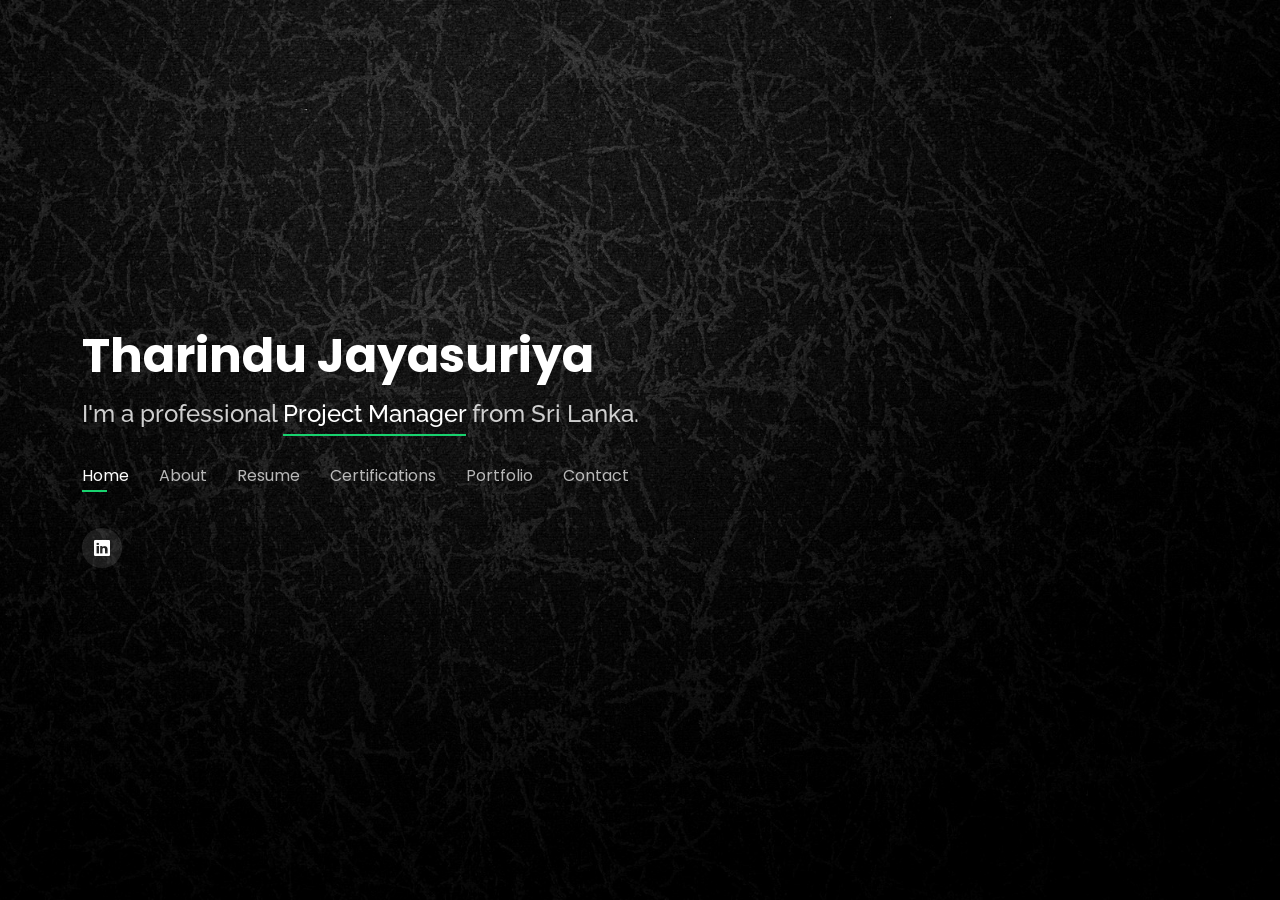
<file: index.html>
<!DOCTYPE html>
<html lang="en">

<head>
  <meta charset="utf-8">
  <meta content="width=device-width, initial-scale=1.0" name="viewport">

  <title>Tharindu Jayasuriya</title>
  <meta content="" name="description">
  <meta content="" name="keywords">

  <!-- Favicons -->
  <link href="assets/img/favicon.png" rel="icon">
  <link href="assets/img/apple-touch-icon.png" rel="apple-touch-icon">

  <!-- Google Fonts -->
  <link href="https://fonts.googleapis.com/css?family=Open+Sans:300,300i,400,400i,600,600i,700,700i|Raleway:300,300i,400,400i,500,500i,600,600i,700,700i|Poppins:300,300i,400,400i,500,500i,600,600i,700,700i" rel="stylesheet">

  <!-- Vendor CSS Files -->
  <link href="assets/vendor/bootstrap/css/bootstrap.min.css" rel="stylesheet">
  <link href="assets/vendor/bootstrap-icons/bootstrap-icons.css" rel="stylesheet">
  <link href="assets/vendor/boxicons/css/boxicons.min.css" rel="stylesheet">
  <link href="assets/vendor/glightbox/css/glightbox.min.css" rel="stylesheet">
  <link href="assets/vendor/remixicon/remixicon.css" rel="stylesheet">
  <link href="assets/vendor/swiper/swiper-bundle.min.css" rel="stylesheet">

  <!-- Template Main CSS File -->
  <link href="assets/css/style.css" rel="stylesheet">
</head>

<body>

  <!-- ======= Header ======= -->
  <header id="header">
    <div class="container">

      <h1><a href="index.html">Tharindu Jayasuriya</a></h1>
      <!-- Uncomment below if you prefer to use an image logo -->
      <!-- <a href="index.html" class="mr-auto"><img src="assets/img/logo.png" alt="" class="img-fluid"></a> -->
      <h2>I'm a professional <span>Project Manager</span> from Sri Lanka.</h2>

      <nav id="navbar" class="navbar">
        <ul>
          <li><a class="nav-link active" href="#header">Home</a></li>
          <li><a class="nav-link" href="#about">About</a></li>
          <li><a class="nav-link" href="#resume">Resume</a></li>
          <li><a class="nav-link" href="#services">Certifications</a></li>
          <li><a class="nav-link" href="" onclick="return false;">Portfolio</a></li>
          <li><a class="nav-link" href="#contact">Contact</a></li>
        </ul>
        <i class="bi bi-list mobile-nav-toggle"></i>
      </nav><!-- .navbar -->

      <div class="social-links">
		    <a href="https://www.linkedin.com/in/tharindu-online/" target="_blank" class="linkedin"><i class="bi bi-linkedin"></i></a>
      </div>

    </div>
  </header><!-- End Header -->

  <!-- ======= About Section ======= -->
  <section id="about" class="about">

    <!-- ======= About Me ======= -->
    <div class="about-me container">

      <div class="section-title">
        <h2>About</h2>
        <p>Learn more about me</p>
      </div>

      <div class="row">
        <div class="col-lg-4" data-aos="fade-right">
          <img src="assets/img/Me.png" class="img-fluid" alt="">
        </div>
        <div class="col-lg-8 pt-4 pt-lg-0 content" data-aos="fade-left">
          <p class="fst-italic">
            I am an IT Project Manager with over 4+ years of industry experience in managing medium to large-scale technology projects across 
            cross-functional teams. Throughout my career, I have successfully led projects from initiation to delivery, working closely with 
            business stakeholders, technical teams, and external vendors to ensure successful outcomes.
            <br>
            As a proactive, reliable, and adaptable professional, I am committed to delivering value, driving continuous improvement, and contributing 
            to thes success of the organizations I work with while continuing to grow in my career.
          </p>
          <div class="row">
            <div class="col-lg-6">
              <ul>
                <li><i class="bi bi-chevron-right"></i> <strong>Email :</strong> <span>jaytharindu@gmail.com</span></li>
                <li><i class="bi bi-chevron-right"></i> <strong>City :</strong> <span>Ratmalana, Sri Lanka</span></li>
                <li><i class="bi bi-chevron-right"></i> <strong>LinkedIn :</strong> <span><a href="https://www.linkedin.com/in/tharindu-online" target="_blank">Tharindu Jayasuriya</a></span></li>
                <li><i class="bi bi-chevron-right"></i> <strong>Education Level :</strong> <span>Bachelor's Degree</span></li>
                <li><i class="bi bi-chevron-right"></i> <strong>Certifications :</strong> <span>Certified Scrum Master (CSM®)</span></li>
              </ul>
            </div>
            <div class="col-lg-6">
              <ul>
                <li><i class="bi bi-chevron-right"></i> <strong>Phone :</strong> <span>+94 71 135 6850</span></li>
                <li><i class="bi bi-chevron-right"></i> <strong>Birthday :</strong> <span>26th September 1997</span></li>
                <li><i class="bi bi-chevron-right"></i> <strong>Website :</strong> <span><a href="https://jaytharindu.github.io/" target="_blank">Tharindu Jayasuriya</a></span></li>
                <li><i class="bi bi-chevron-right"></i> <strong>Languages :</strong> <span>English & Sinhala</span></li>
              </ul>
            </div>
          </div>
        </div>
      </div>

    </div><!-- End About Me -->

    <!-- ======= Technical Skills  ======= -->
    <div class="skills container">

      <div class="section-title">
        <h2>Technical Skills</h2>
      </div>

      <div class="row skills-content">

        <div class="col-lg-6">

          <div class="progress">
            <span class="skill">Agile Methodologies <i class="val">100%</i></span>
            <div class="progress-bar-wrap">
              <div class="progress-bar" role="progressbar" aria-valuenow="100" aria-valuemin="0" aria-valuemax="100"></div>
            </div>
          </div>

          <div class="progress">
            <span class="skill">Kanban <i class="val">80%</i></span>
            <div class="progress-bar-wrap">
              <div class="progress-bar" role="progressbar" aria-valuenow="80" aria-valuemin="0" aria-valuemax="100"></div>
            </div>
          </div>

          <div class="progress">
            <span class="skill">UML <i class="val">70%</i></span>
            <div class="progress-bar-wrap">
              <div class="progress-bar" role="progressbar" aria-valuenow="70" aria-valuemin="0" aria-valuemax="100"></div>
            </div>
          </div>

          <div class="progress">
            <span class="skill">HTML & CSS <i class="val">85%</i></span>
            <div class="progress-bar-wrap">
              <div class="progress-bar" role="progressbar" aria-valuenow="85" aria-valuemin="0" aria-valuemax="100"></div>
            </div>
          </div>

        </div>

        <div class="col-lg-6">

          <div class="progress">
            <span class="skill">JIRA/ClickUp/Asana <i class="val">100%</i></span>
            <div class="progress-bar-wrap">
              <div class="progress-bar" role="progressbar" aria-valuenow="100" aria-valuemin="0" aria-valuemax="100"></div>
            </div>
          </div>

          <div class="progress">
            <span class="skill">Technical Writing <i class="val">90%</i></span>
            <div class="progress-bar-wrap">
              <div class="progress-bar" role="progressbar" aria-valuenow="90" aria-valuemin="0" aria-valuemax="100"></div>
            </div>
          </div>

          <div class="progress">
            <span class="skill">Power BI <i class="val">60%</i></span>
            <div class="progress-bar-wrap">
              <div class="progress-bar" role="progressbar" aria-valuenow="60" aria-valuemin="0" aria-valuemax="100"></div>
            </div>
          </div>

          <div class="progress">
            <span class="skill">Photoshop <i class="val">80%</i></span>
            <div class="progress-bar-wrap">
              <div class="progress-bar" role="progressbar" aria-valuenow="80" aria-valuemin="0" aria-valuemax="100"></div>
            </div>
          </div>

        </div>

      </div>

    </div><!-- End Technical Skills -->

    <!-- ======= Soft Skills ======= -->
    <div class="interests container">

      <div class="section-title">
        <h2>Soft Skills</h2>
      </div>

      <div class="row">
        <div class="col-lg-3 col-md-4">
          <div class="icon-box">
            <i class="bx bx-phone" style="color: #ffbb2c;"></i>
            <h3>Communication</h3>
          </div>
        </div>
        <div class="col-lg-3 col-md-4 mt-4 mt-md-0">
          <div class="icon-box">
            <i class="bx bx-group" style="color: #5578ff;"></i>
            <h3>Team Work</h3>
          </div>
        </div>
        <div class="col-lg-3 col-md-4 mt-4 mt-md-0">
          <div class="icon-box">
            <i class="bx bx-hard-hat" style="color: #e80368;"></i>
            <h3>Leadership</h3>
          </div>
        </div>
        <div class="col-lg-3 col-md-4 mt-4 mt-lg-0">
          <div class="icon-box">
            <i class="bx bx-time" style="color: #e361ff;"></i>
            <h3>Time Management</h3>
          </div>
        </div>
        <div class="col-lg-3 col-md-4 mt-4">
          <div class="icon-box">
            <i class="bx bx-objects-horizontal-left" style="color: #47aeff;"></i>
            <h3>Organization</h3>
          </div>
        </div>
        <div class="col-lg-3 col-md-4 mt-4">
          <div class="icon-box">
            <i class="bx bx-analyse" style="color: #ffa76e;"></i>
            <h3>Adaptability</h3>
          </div>
        </div>
        <div class="col-lg-3 col-md-4 mt-4">
          <div class="icon-box">
            <i class="bx bx-calendar-check" style="color: #11dbcf;"></i>
            <h3>Problem Solving</h3>
          </div>
        </div>
        <div class="col-lg-3 col-md-4 mt-4">
          <div class="icon-box">
            <i class="bx bx-brain" style="color: #ff5828;"></i>
            <h3>Critical Thinking</h3>
          </div>
        </div>
      </div>

    </div><!-- End Soft Skills -->

    <!-- ======= Page-end ======= -->
    <div class="testimonials container">

      <div class="section-title" align="center"></div>

    </div><!-- End Page-end  -->

  </section><!-- End About Section -->

  <!-- ======= Resume Section ======= -->
  <section id="resume" class="resume">
    <div class="container">

      <div class="section-title">
        <h2>Resume</h2>
        <p>Check My Resume</p>
      </div>

      <div class="row">
        <div class="col-lg-6">
          <h3 class="resume-title">Summary</h3>
          <div class="resume-item pb-0">
            <h4>Tharindu Jayasuriya</h4>
            <p><em>I am an IT Project Manager with over 4+ years of industry experience in managing medium to large-scale technology projects across 
            cross-functional teams. Throughout my career, I have successfully led projects from initiation to delivery, working closely with 
            business stakeholders, technical teams, and external vendors to ensure successful outcomes.
            <br><br>
            As a proactive, reliable, and adaptable professional, I am committed to delivering value, driving continuous improvement, and contributing 
            to thes success of the organizations I work with while continuing to grow in my career.</em></p>
            <p>
            <ul>
              <li>+94 71 135 6850</li>
              <li>jaytharindu@gmail.com</li>
            </ul>
            </p>
          </div>

          <h3 class="resume-title">Education</h3>
          <div class="resume-item">
            <h4>Sri Lanka Institute of Information Technology (SLIIT)</h4>
            <h5>2017 - 2021</h5>
            <p>BSc Special (Hons) in Information Technology (Specialized in Information Technology), Second Class.</p>
          </div>
          <div class="resume-item">
            <h4>Prince of Wales' College, Moratuwa</h4>
            <h5>2003 - 2016</h5>
            <p>G.C.E. Advanced Level (2016) - Physical Science Stream - Pass.</p>
          </div>
        </div>
        <div class="col-lg-6">
          <h3 class="resume-title">Professional Experience</h3>
          <div class="resume-item">
            <h4>Project Coordinator - EFL Global HQ (Pvt) Ltd</h4>
            <h5>2022 - Present</h5>
            <!-- <p><em>EFL Global HQ (Pvt) Ltd </em></p> -->
            <p>
            <ul>
              <li>Defining project scopes, objectives and developing project plans.</li>
              <li>Engaging in external stakeholder and vendor communications.</li>
              <li>Ensuring smooth communication between cross-functional teams.</li>
              <li>Progress tracking and reporting to senior management.</li>
              <li>Finalizing monthly resource allocations/costs and forecasting.</li>
              <li>Updating project status in project management tools.</li>
              <li>Maintaining comprehensive project documentation and version control.</li>
              <li>Developing and maintaining Power BI reports required by the senior management team.</li>
            </ul>
            </p>
          </div>
          <div class="resume-item">
            <h4>Trainee Project Manager - Zincat Technology (Pvt) Ltd</h4>
            <h5>2021 - 2022</h5>
            <p>
            <ul>
              <li>Conducted feasibility studies for projects.</li>
              <li>Participated in requirement gathering meetings with clients.</li>
              <li>Created project proposals, charters & other relevant documents.</li>
              <li>Developed project plans using MS Project.</li>
              <li>Participated in sprint planning & backlog creation.</li>
              <li>Assigned tasks to team members & monitored progress.</li>
              <li>Conducted daily scrum & retrospective meetings.</li>
              <li>Maintained risks and issues log and planned solutions.</li>
              <li>Updated project plans & tasks according to CRs from clients.</li>
              <li>Conducted product demonstrations to clients.</li>
            </ul>
            </p>
          </div>
          <div class="resume-item">
            <h4>IT Trainee - Sri Lanka Telecom (PLC)</h4>
            <h5>2019 - 2020</h5>
            <!-- <p><em>EFL Global HQ (Pvt) Ltd </em></p> -->
            <p>
            <ul>
              <li>Contributed to the developing & QA process of the web application "SLT Trainee Management System" and "MySLT" mobile app.</li>
              <li>Used wireframes, user stories and flow diagrams to design and develop according to the requirements.</li>
            </ul>
            </p>
          </div>
        </div>
      </div>

    </div>
  </section><!-- End Resume Section -->

  <!-- ======= Services Section ======= -->
  <section id="services" class="services">
    <div class="container">

      <div class="section-title">
        <h2>Licenses & Certifications</h2>
        <p>My Certifications</p>
      </div>

      <div class="row">
        <div class="col-lg-4 col-md-6 d-flex align-items-stretch">
          <div class="icon-box">
            <img src="assets/img/badges/seal-csm.png" style="width: 30%; height: auto" alt=""><br><br>
            <h4><a href="https://bcert.me/swcaodovv" target="_blank">Certified Scrum Master <br>(CSM)<sup>®</a></h4>
            <p>Issued by Scrum Alliance</p>
          </div>
        </div>

        <div class="col-lg-4 col-md-6 d-flex align-items-stretch">
          <div class="icon-box">
            <img src="assets/img/badges/google-project-management-certificate.png" style="width: 30%; height: auto" alt=""><br><br>
            <h4><a href="https://www.credly.com/badges/f6aac106-daac-485d-94eb-198981a52c48/public_url" target="_blank">Google Project Management Certificate</a></h4>
            <p>Issued by Coursera</p>
          </div>
        </div>

        <div class="col-lg-4 col-md-6 d-flex align-items-stretch mt-4 mt-md-0">
          <div class="icon-box">
            <img src="assets/img/badges/itil-foundation.png" style="width: 30%; height: auto" alt=""><br><br>
            <h4><a href="" onclick="return false;">Ultimate ITIL 4 Foundations Certification Course</a></h4>
            <p>Issued by Udemy</p>
          </div>
        </div>

        <div class="col-lg-4 col-md-6 d-flex align-items-stretch mt-4">
          <div class="icon-box">
            <img src="assets/img/badges/badge-ccp.png" style="width: 30%; height: auto" alt=""><br><br>
            <h4><a href="" onclick="return false;">CargoWise Certified Professional (CCP)</a></h4>
            <p>Issued by WiseTech Global</p>
          </div>
        </div>

        <div class="col-lg-4 col-md-6 d-flex align-items-stretch mt-4">
          <div class="icon-box">
            <img src="assets/img/badges/LinkedIn_logo_initials.png" style="width: 30%; height: auto" alt=""><br><br>
            <h4><a href="" onclick="return false;">Project Management Foundations</a></h4>
            <p>Issued by LinkedIn Learning</p>
          </div>
        </div>

        <div class="col-lg-4 col-md-6 d-flex align-items-stretch mt-4">
          <div class="icon-box">
            <img src="assets/img/badges/pmp-badge.png" style="width: 30%; height: auto" alt=""><br><br>
            <h4><a href="" onclick="return false;" target="_blank">Project Management Professional (PMP)<sup>®</a></h4>
            <p>-- READING --</p>
          </div>
        </div>

      </div>

    </div>
  </section><!-- End Services Section -->

  <!-- ======= Portfolio Section ======= 
  <section id="portfolio" class="portfolio">
    <div class="container">

      <div class="section-title">
        <h2>Portfolio</h2>
        <p>My Works</p>
      </div>

      <div class="row">
        <div class="col-lg-12 d-flex justify-content-center">
          <ul id="portfolio-flters">
            <li data-filter="*" class="filter-active">All</li>
            <li data-filter=".filter-app">App</li>
            <li data-filter=".filter-card">Card</li>
            <li data-filter=".filter-web">Web</li>
          </ul>
        </div>
      </div>

      <div class="row portfolio-container">

        <div class="col-lg-4 col-md-6 portfolio-item filter-app">
          <div class="portfolio-wrap">
            <img src="assets/img/portfolio/portfolio-1.jpg" class="img-fluid" alt="">
            <div class="portfolio-info">
              <h4>App 1</h4>
              <p>App</p>
              <div class="portfolio-links">
                <a href="assets/img/portfolio/portfolio-1.jpg" data-gallery="portfolioGallery" class="portfolio-lightbox" title="App 1"><i class="bx bx-plus"></i></a>
                <a href="portfolio-details.html" data-gallery="portfolioDetailsGallery" data-glightbox="type: external" class="portfolio-details-lightbox" title="Portfolio Details"><i class="bx bx-link"></i></a>
              </div>
            </div>
          </div>
        </div>

        <div class="col-lg-4 col-md-6 portfolio-item filter-web">
          <div class="portfolio-wrap">
            <img src="assets/img/portfolio/portfolio-2.jpg" class="img-fluid" alt="">
            <div class="portfolio-info">
              <h4>Web 3</h4>
              <p>Web</p>
              <div class="portfolio-links">
                <a href="assets/img/portfolio/portfolio-2.jpg" data-gallery="portfolioGallery" class="portfolio-lightbox" title="Web 3"><i class="bx bx-plus"></i></a>
                <a href="portfolio-details.html" data-gallery="portfolioDetailsGallery" data-glightbox="type: external" class="portfolio-details-lightbox" title="Portfolio Details"><i class="bx bx-link"></i></a>
              </div>
            </div>
          </div>
        </div>

        <div class="col-lg-4 col-md-6 portfolio-item filter-app">
          <div class="portfolio-wrap">
            <img src="assets/img/portfolio/portfolio-3.jpg" class="img-fluid" alt="">
            <div class="portfolio-info">
              <h4>App 2</h4>
              <p>App</p>
              <div class="portfolio-links">
                <a href="assets/img/portfolio/portfolio-3.jpg" data-gallery="portfolioGallery" class="portfolio-lightbox" title="App 2"><i class="bx bx-plus"></i></a>
                <a href="portfolio-details.html" data-gallery="portfolioDetailsGallery" data-glightbox="type: external" class="portfolio-details-lightbox" title="Portfolio Details"><i class="bx bx-link"></i></a>
              </div>
            </div>
          </div>
        </div>

        <div class="col-lg-4 col-md-6 portfolio-item filter-card">
          <div class="portfolio-wrap">
            <img src="assets/img/portfolio/portfolio-4.jpg" class="img-fluid" alt="">
            <div class="portfolio-info">
              <h4>Card 2</h4>
              <p>Card</p>
              <div class="portfolio-links">
                <a href="assets/img/portfolio/portfolio-4.jpg" data-gallery="portfolioGallery" class="portfolio-lightbox" title="Card 2"><i class="bx bx-plus"></i></a>
                <a href="portfolio-details.html" data-gallery="portfolioDetailsGallery" data-glightbox="type: external" class="portfolio-details-lightbox" title="Portfolio Details"><i class="bx bx-link"></i></a>
              </div>
            </div>
          </div>
        </div>

        <div class="col-lg-4 col-md-6 portfolio-item filter-web">
          <div class="portfolio-wrap">
            <img src="assets/img/portfolio/portfolio-5.jpg" class="img-fluid" alt="">
            <div class="portfolio-info">
              <h4>Web 2</h4>
              <p>Web</p>
              <div class="portfolio-links">
                <a href="assets/img/portfolio/portfolio-5.jpg" data-gallery="portfolioGallery" class="portfolio-lightbox" title="Web 2"><i class="bx bx-plus"></i></a>
                <a href="portfolio-details.html" data-gallery="portfolioDetailsGallery" data-glightbox="type: external" class="portfolio-details-lightbox" title="Portfolio Details"><i class="bx bx-link"></i></a>
              </div>
            </div>
          </div>
        </div>

        <div class="col-lg-4 col-md-6 portfolio-item filter-app">
          <div class="portfolio-wrap">
            <img src="assets/img/portfolio/portfolio-6.jpg" class="img-fluid" alt="">
            <div class="portfolio-info">
              <h4>App 3</h4>
              <p>App</p>
              <div class="portfolio-links">
                <a href="assets/img/portfolio/portfolio-6.jpg" data-gallery="portfolioGallery" class="portfolio-lightbox" title="App 3"><i class="bx bx-plus"></i></a>
                <a href="portfolio-details.html" data-gallery="portfolioDetailsGallery" data-glightbox="type: external" class="portfolio-details-lightbox" title="Portfolio Details"><i class="bx bx-link"></i></a>
              </div>
            </div>
          </div>
        </div>

        <div class="col-lg-4 col-md-6 portfolio-item filter-card">
          <div class="portfolio-wrap">
            <img src="assets/img/portfolio/portfolio-7.jpg" class="img-fluid" alt="">
            <div class="portfolio-info">
              <h4>Card 1</h4>
              <p>Card</p>
              <div class="portfolio-links">
                <a href="assets/img/portfolio/portfolio-7.jpg" data-gallery="portfolioGallery" class="portfolio-lightbox" title="Card 1"><i class="bx bx-plus"></i></a>
                <a href="portfolio-details.html" data-gallery="portfolioDetailsGallery" data-glightbox="type: external" class="portfolio-details-lightbox" title="Portfolio Details"><i class="bx bx-link"></i></a>
              </div>
            </div>
          </div>
        </div>

        <div class="col-lg-4 col-md-6 portfolio-item filter-card">
          <div class="portfolio-wrap">
            <img src="assets/img/portfolio/portfolio-8.jpg" class="img-fluid" alt="">
            <div class="portfolio-info">
              <h4>Card 3</h4>
              <p>Card</p>
              <div class="portfolio-links">
                <a href="assets/img/portfolio/portfolio-8.jpg" data-gallery="portfolioGallery" class="portfolio-lightbox" title="Card 3"><i class="bx bx-plus"></i></a>
                <a href="portfolio-details.html" data-gallery="portfolioDetailsGallery" data-glightbox="type: external" class="portfolio-details-lightbox" title="Portfolio Details"><i class="bx bx-link"></i></a>
              </div>
            </div>
          </div>
        </div>

        <div class="col-lg-4 col-md-6 portfolio-item filter-web">
          <div class="portfolio-wrap">
            <img src="assets/img/portfolio/portfolio-9.jpg" class="img-fluid" alt="">
            <div class="portfolio-info">
              <h4>Web 3</h4>
              <p>Web</p>
              <div class="portfolio-links">
                <a href="assets/img/portfolio/portfolio-9.jpg" data-gallery="portfolioGallery" class="portfolio-lightbox" title="Web 3"><i class="bx bx-plus"></i></a>
                <a href="portfolio-details.html" data-gallery="portfolioDetailsGallery" data-glightbox="type: external" class="portfolio-details-lightbox" title="Portfolio Details"><i class="bx bx-link"></i></a>
              </div>
            </div>
          </div>
        </div>

      </div>

    </div>
  </section><!-- End Portfolio Section -->

  <!-- ======= NEW Portfolio Section ======= -->


  <!-- ======= End NEW Portfolio Section ======= -->

  <!-- ======= Contact Section ======= -->
  <section id="contact" class="contact">
    <div class="container">

      <div class="section-title">
        <h2>Contact</h2>
        <p>Contact Me</p>
      </div>

      <div class="row mt-2">

        <div class="col-md-6 d-flex align-items-stretch">
          <div class="info-box">
            <i class="bx bx-envelope"></i>
            <h3>Email Me</h3>
            <p>jaytharindu@gmail.com</p>
          </div>
        </div>
        

        <div class="col-md-6 mt-4 mt-md-0 d-flex align-items-stretch">
          <div class="info-box">
            <i class="bx bx-phone-call"></i>
            <h3>Call Me</h3>
            <p>+94 71 135 6850</p>
          </div>
        </div>

        <div class="col-md-6 mt-4 d-flex align-items-stretch">
          <div class="info-box">
            <i class="bx bx-share-alt"></i>
            <h3>Social Profiles</h3>
            <div class="social-links">
              <a href="https://www.linkedin.com/in/tharindu-online/" target="_blank" class="linkedin"><i class="bi bi-linkedin"></i></a>
            </div>
          </div>
        </div>

      <!-- <form action="forms/contact.php" method="post" role="form" class="php-email-form mt-4"> -->
        <!-- <div class="row"> -->
          <!-- <div class="col-md-6 form-group"> -->
            <!-- <input type="text" name="name" class="form-control" id="name" placeholder="Your Name" required> -->
          <!-- </div> -->
          <!-- <div class="col-md-6 form-group mt-3 mt-md-0"> -->
            <!-- <input type="email" class="form-control" name="email" id="email" placeholder="Your Email" required> -->
          <!-- </div> -->
        <!-- </div> -->
        <!-- <div class="form-group mt-3"> -->
          <!-- <input type="text" class="form-control" name="subject" id="subject" placeholder="Subject" required> -->
        <!-- </div> -->
        <!-- <div class="form-group mt-3"> -->
          <!-- <textarea class="form-control" name="message" rows="5" placeholder="Message" required></textarea> -->
        <!-- </div> -->
        <!-- <div class="my-3"> -->
          <!-- <div class="loading">Loading</div> -->
          <!-- <div class="error-message"></div> -->
          <!-- <div class="sent-message">Your message has been sent. Thank you!</div> -->
        <!-- </div> -->
        <!-- <div class="text-center"><button type="submit">Send Message</button></div> -->
      <!-- </form> -->

    </div>
  </section><!-- End Contact Section -->

  <div class="credits">
    <!-- All the links in the footer should remain intact. -->
    <!-- You can delete the links only if you purchased the pro version. -->
    <!-- Licensing information: https://bootstrapmade.com/license/ -->
    <!-- Purchase the pro version with working PHP/AJAX contact form: https://bootstrapmade.com/personal-free-resume-bootstrap-template/ -->
    <!-- Designed by <a href="https://bootstrapmade.com/">BootstrapMade</a> -->
  </div>

  <!-- Vendor JS Files -->
  <script src="assets/vendor/purecounter/purecounter_vanilla.js"></script>
  <script src="assets/vendor/bootstrap/js/bootstrap.bundle.min.js"></script>
  <script src="assets/vendor/glightbox/js/glightbox.min.js"></script>
  <script src="assets/vendor/isotope-layout/isotope.pkgd.min.js"></script>
  <script src="assets/vendor/swiper/swiper-bundle.min.js"></script>
  <script src="assets/vendor/waypoints/noframework.waypoints.js"></script>
  <script src="assets/vendor/php-email-form/validate.js"></script>

  <!-- Template Main JS File -->
  <script src="assets/js/main.js"></script>

</body>

</html>
</file>
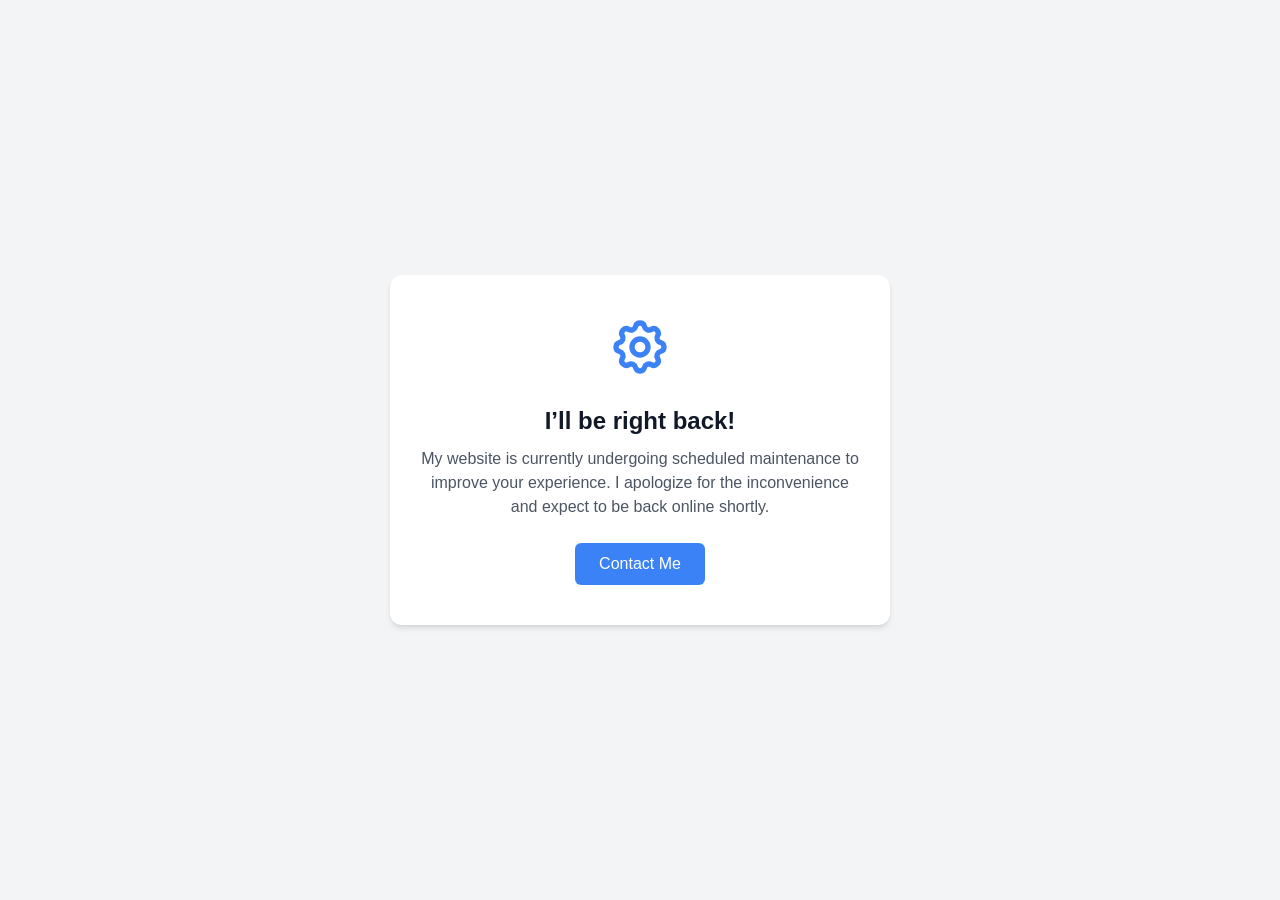
<file: index_maintenance.html>
<!DOCTYPE html>
<html lang="en">
<head>
    <meta charset="UTF-8">
    <meta name="viewport" content="width=device-width, initial-scale=1.0">
    <title>Site Under Maintenance</title>
    <style>
        * {
            box-sizing: border-box;
            margin: 0;
            padding: 0;
        }
        body {
            font-family: -apple-system, BlinkMacSystemFont, "Segoe UI", Roboto, Helvetica, Arial, sans-serif;
            background-color: #f3f4f6;
            color: #1f2937;
            display: flex;
            align-items: center;
            justify-content: center;
            min-height: 100vh;
            padding: 20px;
        }
        .container {
            text-align: center;
            background: #ffffff;
            padding: 40px 30px;
            border-radius: 12px;
            box-shadow: 0 4px 6px -1px rgba(0, 0, 0, 0.1), 0 2px 4px -1px rgba(0, 0, 0, 0.06);
            max-width: 500px;
            width: 100%;
        }
        .icon {
            width: 64px;
            height: 64px;
            margin: 0 auto 24px;
            color: #3b82f6;
        }
        h1 {
            font-size: 24px;
            font-weight: 700;
            margin-bottom: 12px;
            color: #111827;
        }
        p {
            font-size: 16px;
            color: #4b5563;
            line-height: 1.5;
            margin-bottom: 24px;
        }
        .contact-btn {
            display: inline-block;
            background-color: #3b82f6;
            color: #ffffff;
            text-decoration: none;
            padding: 12px 24px;
            border-radius: 6px;
            font-weight: 500;
            transition: background-color 0.2s ease;
        }
        .contact-btn:hover {
            background-color: #2563eb;
        }
    </style>
</head>
<body>

<div class="container">
    <!-- SVG Wrench/Maintenance Icon -->
    <svg class="icon" xmlns="http://w3.org" fill="none" viewBox="0 0 24 24" stroke="currentColor" stroke-width="2">
        <path stroke-linecap="round" stroke-linejoin="round" d="M10.325 4.317c.426-1.756 2.924-1.756 3.35 0a1.724 1.724 0 002.573 1.066c1.543-.94 3.31.826 2.37 2.37a1.724 1.724 0 001.065 2.572c1.756.426 1.756 2.924 0 3.35a1.724 1.724 0 00-1.066 2.573c.94 1.543-.826 3.31-2.37 2.37a1.724 1.724 0 00-2.572 1.065c-.426 1.756-2.924 1.756-3.35 0a1.724 1.724 0 00-2.573-1.066c-1.543.94-3.31-.826-2.37-2.37a1.724 1.724 0 00-1.065-2.572c-1.756-.426-1.756-2.924 0-3.35a1.724 1.724 0 001.066-2.573c-.94-1.543.826-3.31 2.37-2.37.996.608 2.296.07 2.572-1.065z" />
        <path stroke-linecap="round" stroke-linejoin="round" d="M15 12a3 3 0 11-6 0 3 3 0 016 0z" />
    </svg>

    <h1>I’ll be right back!</h1>
    <p>My website is currently undergoing scheduled maintenance to improve your experience. I apologize for the inconvenience and expect to be back online shortly.</p>
    
    <a href="mailto:jaytharindu@gmail.com" class="contact-btn">Contact Me</a>
</div>

</body>
</html>
</file>
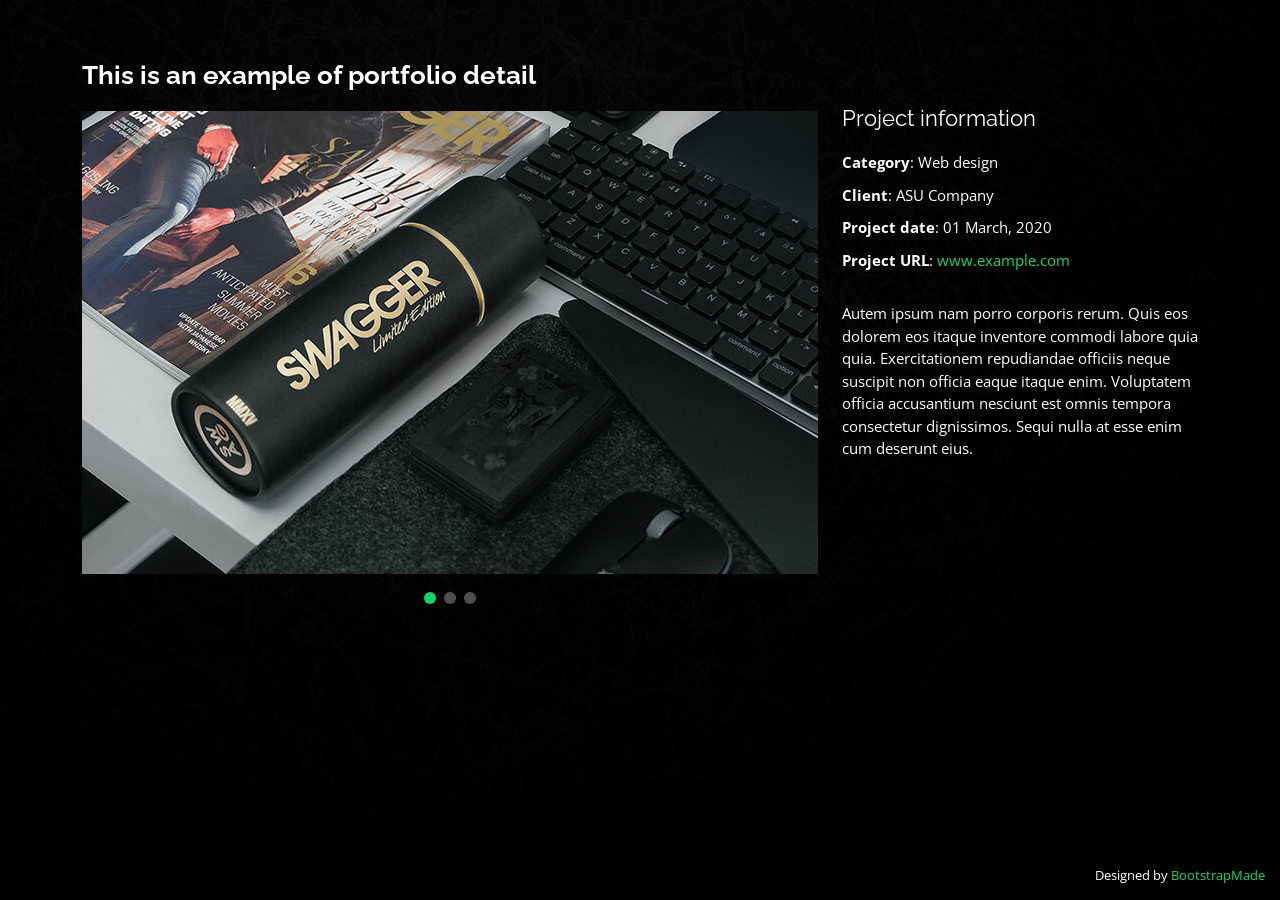
<file: portfolio-details.html>
<!DOCTYPE html>
<html lang="en">

<head>
  <meta charset="utf-8">
  <meta content="width=device-width, initial-scale=1.0" name="viewport">

  <title>Portfolio Details - Personal Bootstrap Template</title>
  <meta content="" name="description">
  <meta content="" name="keywords">

  <!-- Favicons -->
  <link href="assets/img/favicon.png" rel="icon">
  <link href="assets/img/apple-touch-icon.png" rel="apple-touch-icon">

  <!-- Google Fonts -->
  <link href="https://fonts.googleapis.com/css?family=Open+Sans:300,300i,400,400i,600,600i,700,700i|Raleway:300,300i,400,400i,500,500i,600,600i,700,700i|Poppins:300,300i,400,400i,500,500i,600,600i,700,700i" rel="stylesheet">

  <!-- Vendor CSS Files -->
  <link href="assets/vendor/bootstrap/css/bootstrap.min.css" rel="stylesheet">
  <link href="assets/vendor/bootstrap-icons/bootstrap-icons.css" rel="stylesheet">
  <link href="assets/vendor/boxicons/css/boxicons.min.css" rel="stylesheet">
  <link href="assets/vendor/glightbox/css/glightbox.min.css" rel="stylesheet">
  <link href="assets/vendor/remixicon/remixicon.css" rel="stylesheet">
  <link href="assets/vendor/swiper/swiper-bundle.min.css" rel="stylesheet">

  <!-- Template Main CSS File -->
  <link href="assets/css/style.css" rel="stylesheet">

  <!-- =======================================================
  * Template Name: Personal
  * Template URL: https://bootstrapmade.com/personal-free-resume-bootstrap-template/
  * Updated: Mar 17 2024 with Bootstrap v5.3.3
  * Author: BootstrapMade.com
  * License: https://bootstrapmade.com/license/
  ======================================================== -->
</head>

<body>

  <main id="main">

    <!-- ======= Portfolio Details ======= -->
    <div id="portfolio-details" class="portfolio-details">
      <div class="container">

        <div class="row">

          <div class="col-lg-8">
            <h2 class="portfolio-title">This is an example of portfolio detail</h2>

            <div class="portfolio-details-slider swiper">
              <div class="swiper-wrapper align-items-center">

                <div class="swiper-slide">
                  <img src="assets/img/portfolio/portfolio-details-1.jpg" alt="">
                </div>

                <div class="swiper-slide">
                  <img src="assets/img/portfolio/portfolio-details-2.jpg" alt="">
                </div>

                <div class="swiper-slide">
                  <img src="assets/img/portfolio/portfolio-details-3.jpg" alt="">
                </div>

              </div>
              <div class="swiper-pagination"></div>
            </div>

          </div>

          <div class="col-lg-4 portfolio-info">
            <h3>Project information</h3>
            <ul>
              <li><strong>Category</strong>: Web design</li>
              <li><strong>Client</strong>: ASU Company</li>
              <li><strong>Project date</strong>: 01 March, 2020</li>
              <li><strong>Project URL</strong>: <a href="#">www.example.com</a></li>
            </ul>

            <p>
              Autem ipsum nam porro corporis rerum. Quis eos dolorem eos itaque inventore commodi labore quia quia. Exercitationem repudiandae officiis neque suscipit non officia eaque itaque enim. Voluptatem officia accusantium nesciunt est omnis tempora consectetur dignissimos. Sequi nulla at esse enim cum deserunt eius.
            </p>
          </div>

        </div>

      </div>
    </div><!-- End Portfolio Details -->

  </main><!-- End #main -->

  <div class="credits">
    <!-- All the links in the footer should remain intact. -->
    <!-- You can delete the links only if you purchased the pro version. -->
    <!-- Licensing information: https://bootstrapmade.com/license/ -->
    <!-- Purchase the pro version with working PHP/AJAX contact form: https://bootstrapmade.com/personal-free-resume-bootstrap-template/ -->
    Designed by <a href="https://bootstrapmade.com/">BootstrapMade</a>
  </div>

  <!-- Vendor JS Files -->
  <script src="assets/vendor/purecounter/purecounter_vanilla.js"></script>
  <script src="assets/vendor/bootstrap/js/bootstrap.bundle.min.js"></script>
  <script src="assets/vendor/glightbox/js/glightbox.min.js"></script>
  <script src="assets/vendor/isotope-layout/isotope.pkgd.min.js"></script>
  <script src="assets/vendor/swiper/swiper-bundle.min.js"></script>
  <script src="assets/vendor/waypoints/noframework.waypoints.js"></script>
  <script src="assets/vendor/php-email-form/validate.js"></script>

  <!-- Template Main JS File -->
  <script src="assets/js/main.js"></script>

</body>

</html>
</file>
<file: assets/css/style.css>
body {
  font-family: "Open Sans", sans-serif;
  background-color: #040404;
  color: #fff;
  position: relative;
  background: transparent;
}

body::before {
  content: "";
  position: fixed;
  background: #040404 url("../img/bg.jpg") top right no-repeat;
  background-size: cover;
  left: 0;
  right: 0;
  top: 0;
  height: 100vh;
  z-index: -1;
}

@media (min-width: 1024px) {
  body::before {
    background-attachment: fixed;
  }
}

a {
  color: #18d26e;
  text-decoration: none;
}

a:hover {
  color: #35e888;
  text-decoration: none;
}

h1,
h2,
h3,
h4,
h5,
h6 {
  font-family: "Raleway", sans-serif;
}

/*--------------------------------------------------------------
# Header
--------------------------------------------------------------*/
#header {
  transition: ease-in-out 0.3s;
  position: relative;
  height: 100vh;
  display: flex;
  align-items: center;
  z-index: 997;
  overflow-y: auto;
}

#header * {
  transition: ease-in-out 0.3s;
}

#header h1 {
  font-size: 48px;
  margin: 0;
  padding: 0;
  line-height: 1;
  font-weight: 700;
  font-family: "Poppins", sans-serif;
}

#header h1 a,
#header h1 a:hover {
  color: #fff;
  line-height: 1;
  display: inline-block;
}

#header h2 {
  font-size: 24px;
  margin-top: 20px;
  color: rgba(255, 255, 255, 0.8);
}

#header h2 span {
  color: #fff;
  border-bottom: 2px solid #18d26e;
  padding-bottom: 6px;
}

#header img {
  padding: 0;
  margin: 0;
}

#header .social-links {
  margin-top: 40px;
  display: flex;
}

#header .social-links a {
  font-size: 16px;
  display: flex;
  justify-content: center;
  align-items: center;
  background: rgba(255, 255, 255, 0.1);
  color: #fff;
  line-height: 1;
  margin-right: 8px;
  border-radius: 50%;
  width: 40px;
  height: 40px;
}

#header .social-links a:hover {
  background: #18d26e;
}

@media (max-width: 992px) {
  #header h1 {
    font-size: 36px;
  }

  #header h2 {
    font-size: 20px;
    line-height: 30px;
  }

  #header .social-links {
    margin-top: 15px;
  }

  #header .container {
    display: flex;
    flex-direction: column;
    align-items: center;
  }
}

/* Header Top */
#header.header-top {
  height: 80px;
  position: fixed;
  left: 0;
  top: 0;
  right: 0;
  background: rgba(0, 0, 0, 0.9);
}

#header.header-top .social-links,
#header.header-top h2 {
  display: none;
}

#header.header-top h1 {
  margin-right: auto;
  font-size: 36px;
}

#header.header-top img {
  max-height: 60px;
  margin-right: 20px !important;
}

#header.header-top .container {
  display: flex;
  align-items: center;
}

#header.header-top .navbar {
  margin: 0;
}

@media (max-width: 768px) {
  #header.header-top {
    height: 60px;
  }

  #header.header-top h1 {
    font-size: 26px;
  }
}

/*--------------------------------------------------------------
# Navigation Menu
--------------------------------------------------------------*/
/**
* Desktop Navigation 
*/
.navbar {
  padding: 0;
  margin-top: 35px;
}

.navbar ul {
  margin: 0;
  padding: 0;
  display: flex;
  list-style: none;
  align-items: center;
}

.navbar li {
  position: relative;
}

.navbar li+li {
  margin-left: 30px;
}

.navbar a,
.navbar a:focus {
  display: flex;
  align-items: center;
  justify-content: space-between;
  padding: 0;
  font-family: "Poppins", sans-serif;
  font-size: 16px;
  font-weight: 400;
  color: rgba(255, 255, 255, 0.7);
  white-space: nowrap;
  transition: 0.3s;
}

.navbar a i,
.navbar a:focus i {
  font-size: 12px;
  line-height: 0;
  margin-left: 5px;
}

.navbar a:before {
  content: "";
  position: absolute;
  width: 0;
  height: 2px;
  bottom: -4px;
  left: 0;
  background-color: #18d26e;
  visibility: hidden;
  width: 0px;
  transition: all 0.3s ease-in-out 0s;
}

.navbar a:hover:before,
.navbar li:hover>a:before,
.navbar .active:before {
  visibility: visible;
  width: 25px;
}

.navbar a:hover,
.navbar .active,
.navbar .active:focus,
.navbar li:hover>a {
  color: #fff;
}

/**
* Mobile Navigation 
*/
.mobile-nav-toggle {
  color: #fff;
  font-size: 28px;
  cursor: pointer;
  display: none;
  line-height: 0;
  transition: 0.5s;
  position: fixed;
  right: 15px;
  top: 15px;
}

@media (max-width: 991px) {
  .mobile-nav-toggle {
    display: block;
  }

  .navbar ul {
    display: none;
  }
}

.navbar-mobile {
  position: fixed;
  overflow: hidden;
  top: 0;
  right: 0;
  left: 0;
  bottom: 0;
  background: rgba(0, 0, 0, 0.9);
  transition: 0.3s;
  z-index: 999;
  margin-top: 0;
}

.navbar-mobile .mobile-nav-toggle {
  position: absolute;
  top: 15px;
  right: 15px;
}

.navbar-mobile ul {
  display: block;
  position: absolute;
  top: 55px;
  right: 15px;
  bottom: 45px;
  left: 15px;
  padding: 10px 0;
  overflow-y: auto;
  transition: 0.3s;
  border: 2px solid rgba(255, 255, 255, 0.2);
}

.navbar-mobile li {
  padding: 12px 20px;
}

.navbar-mobile li+li {
  margin: 0;
}

.navbar-mobile a,
.navbar-mobile a:focus {
  font-size: 16px;
  position: relative;
}

/*--------------------------------------------------------------
# Sections General
--------------------------------------------------------------*/
section {
  overflow: hidden;
  position: absolute;
  width: 100%;
  top: 140px;
  bottom: 100%;
  opacity: 0;
  transition: ease-in-out 0.4s;
  z-index: 2;
}

section.section-show {
  top: 100px;
  bottom: auto;
  opacity: 1;
  padding-bottom: 45px;
}

section .container {
  background: rgba(0, 0, 0, 0.9);
  padding: 30px;
}

@media (max-width: 768px) {
  section {
    top: 120px;
  }

  section.section-show {
    top: 80px;
  }
}

.section-title h2 {
  font-size: 14px;
  font-weight: 500;
  padding: 0;
  line-height: 1px;
  margin: 0 0 20px 0;
  letter-spacing: 2px;
  text-transform: uppercase;
  color: #aaaaaa;
  font-family: "Poppins", sans-serif;
}

.section-title h2::after {
  content: "";
  width: 120px;
  height: 1px;
  display: inline-block;
  background: #4ceb95;
  margin: 4px 10px;
}

.section-title p {
  margin: 0;
  margin: -15px 0 15px 0;
  font-size: 36px;
  font-weight: 700;
  text-transform: uppercase;
  font-family: "Poppins", sans-serif;
  color: #fff;
}

/*--------------------------------------------------------------
# About
--------------------------------------------------------------*/
.about-me .content h3 {
  font-weight: 700;
  font-size: 26px;
  color: #18d26e;
}

.about-me .content ul {
  list-style: none;
  padding: 0;
}

.about-me .content ul li {
  margin-bottom: 20px;
  display: flex;
  align-items: center;
}

.about-me .content ul strong {
  margin-right: 10px;
}

.about-me .content ul i {
  font-size: 16px;
  margin-right: 5px;
  color: #18d26e;
  line-height: 0;
}

.about-me .content p:last-child {
  margin-bottom: 0;
}

/*--------------------------------------------------------------
# Counts
--------------------------------------------------------------*/
.counts {
  padding: 70px 0 60px;
}

.counts .count-box {
  padding: 30px 30px 25px 30px;
  width: 100%;
  position: relative;
  text-align: center;
  background: rgba(255, 255, 255, 0.08);
}

.counts .count-box i {
  position: absolute;
  top: -25px;
  left: 50%;
  transform: translateX(-50%);
  font-size: 24px;
  background: rgba(255, 255, 255, 0.1);
  padding: 12px;
  color: #18d26e;
  border-radius: 50px;
  line-height: 0;
}

.counts .count-box span {
  font-size: 36px;
  display: block;
  font-weight: 600;
  color: #fff;
}

.counts .count-box p {
  padding: 0;
  margin: 0;
  font-family: "Raleway", sans-serif;
  font-size: 14px;
}

/*--------------------------------------------------------------
# Skills
--------------------------------------------------------------*/
.skills .progress {
  height: 60px;
  display: block;
  background: none;
  border-radius: 0;
}

.skills .progress .skill {
  padding: 10px 0;
  margin: 0;
  display: block;
  font-weight: 600;
  font-family: "Poppins", sans-serif;
  color: #fff;
}

.skills .progress .skill .val {
  float: right;
  font-style: normal;
}

.skills .progress-bar-wrap {
  background: rgba(255, 255, 255, 0.2);
}

.skills .progress-bar {
  width: 1px;
  height: 10px;
  transition: 0.9s;
  background-color: #18d26e;
}

/*--------------------------------------------------------------
# Interests
--------------------------------------------------------------*/
.interests .icon-box {
  display: flex;
  align-items: center;
  padding: 20px;
  background: rgba(255, 255, 255, 0.08);
  transition: ease-in-out 0.3s;
}

.interests .icon-box i {
  font-size: 32px;
  padding-right: 10px;
  line-height: 1;
}

.interests .icon-box h3 {
  font-weight: 700;
  margin: 0;
  padding: 0;
  line-height: 1;
  font-size: 16px;
  color: #fff;
}

.interests .icon-box:hover {
  background: rgba(255, 255, 255, 0.12);
}

/*--------------------------------------------------------------
# Testimonials
--------------------------------------------------------------*/
.testimonials .testimonials-carousel,
.testimonials .testimonials-slider {
  overflow: hidden;
}

.testimonials .testimonial-item {
  box-sizing: content-box;
  min-height: 320px;
}

.testimonials .testimonial-item .testimonial-img {
  width: 90px;
  border-radius: 50%;
  margin: -40px 0 0 40px;
  position: relative;
  z-index: 2;
  border: 6px solid rgba(255, 255, 255, 0.12);
}

.testimonials .testimonial-item h3 {
  font-size: 18px;
  font-weight: bold;
  margin: 10px 0 5px 45px;
  color: #fff;
}

.testimonials .testimonial-item h4 {
  font-size: 14px;
  color: #999;
  margin: 0 0 0 45px;
}

.testimonials .testimonial-item .quote-icon-left,
.testimonials .testimonial-item .quote-icon-right {
  color: rgba(255, 255, 255, 0.25);
  font-size: 26px;
}

.testimonials .testimonial-item .quote-icon-left {
  display: inline-block;
  left: -5px;
  position: relative;
}

.testimonials .testimonial-item .quote-icon-right {
  display: inline-block;
  right: -5px;
  position: relative;
  top: 10px;
}

.testimonials .testimonial-item p {
  font-style: italic;
  margin: 0 15px 0 15px;
  padding: 20px 20px 60px 20px;
  background: rgba(255, 255, 255, 0.1);
  position: relative;
  border-radius: 6px;
  position: relative;
  z-index: 1;
}

.testimonials .swiper-pagination {
  margin-top: 20px;
  position: relative;
}

.testimonials .swiper-pagination .swiper-pagination-bullet {
  width: 12px;
  height: 12px;
  opacity: 1;
  background-color: rgba(255, 255, 255, 0.3);
}

.testimonials .swiper-pagination .swiper-pagination-bullet-active {
  background-color: #18d26e;
}

/*--------------------------------------------------------------
# Resume
--------------------------------------------------------------*/
.resume .resume-title {
  font-size: 26px;
  font-weight: 700;
  margin-top: 20px;
  margin-bottom: 20px;
  color: #fff;
}

.resume .resume-item {
  padding: 0 0 20px 20px;
  margin-top: -2px;
  border-left: 2px solid rgba(255, 255, 255, 0.2);
  position: relative;
}

.resume .resume-item h4 {
  line-height: 18px;
  font-size: 18px;
  font-weight: 600;
  text-transform: uppercase;
  font-family: "Poppins", sans-serif;
  color: #18d26e;
  margin-bottom: 10px;
}

.resume .resume-item h5 {
  font-size: 16px;
  background: rgba(255, 255, 255, 0.15);
  padding: 5px 15px;
  display: inline-block;
  font-weight: 600;
  margin-bottom: 10px;
}

.resume .resume-item ul {
  padding-left: 20px;
}

.resume .resume-item ul li {
  padding-bottom: 10px;
}

.resume .resume-item:last-child {
  padding-bottom: 0;
}

.resume .resume-item::before {
  content: "";
  position: absolute;
  width: 16px;
  height: 16px;
  border-radius: 50px;
  left: -9px;
  top: 0;
  background: #18d26e;
  border: 2px solid #18d26e;
}

/*--------------------------------------------------------------
# Services
--------------------------------------------------------------*/
.services .icon-box {
  text-align: center;
  background: rgba(204, 204, 204, 0.1);
  padding: 50px 20px;
  transition: all ease-in-out 0.3s;
}

.services .icon-box .icon {
  margin: 0 auto;
  width: 64px;
  height: 64px;
  background: #18d26e;
  border-radius: 5px;
  transition: all 0.3s ease-out 0s;
  display: flex;
  align-items: center;
  justify-content: center;
  margin-bottom: 20px;
  transform-style: preserve-3d;
}

.services .icon-box .icon i {
  color: #fff;
  font-size: 28px;
}

.services .icon-box .icon::before {
  position: absolute;
  content: "";
  left: -8px;
  top: -8px;
  height: 100%;
  width: 100%;
  background: rgba(255, 255, 255, 0.15);
  border-radius: 5px;
  transition: all 0.3s ease-out 0s;
  transform: translateZ(-1px);
}

.services .icon-box h4 {
  font-weight: 700;
  margin-bottom: 15px;
  font-size: 24px;
}

.services .icon-box h4 a {
  color: #fff;
}

.services .icon-box p {
  line-height: 24px;
  font-size: 14px;
  margin-bottom: 0;
}

.services .icon-box:hover {
  background: #18d26e;
  border-color: #18d26e;
}

.services .icon-box:hover .icon {
  background: #fff;
}

.services .icon-box:hover .icon i {
  color: #18d26e;
}

.services .icon-box:hover .icon::before {
  background: #35e888;
}

.services .icon-box:hover h4 a,
.services .icon-box:hover p {
  color: #fff;
}

/*--------------------------------------------------------------
# Portfolio
--------------------------------------------------------------*/
.portfolio .portfolio-item {
  margin-bottom: 30px;
}

.portfolio #portfolio-flters {
  padding: 0;
  margin: 0 auto 15px auto;
  list-style: none;
  text-align: center;
  border-radius: 50px;
  padding: 2px 15px;
}

.portfolio #portfolio-flters li {
  cursor: pointer;
  display: inline-block;
  padding: 8px 16px 10px 16px;
  font-size: 14px;
  font-weight: 600;
  line-height: 1;
  text-transform: uppercase;
  color: #fff;
  background: rgba(255, 255, 255, 0.1);
  margin: 0 3px 10px 3px;
  transition: all 0.3s ease-in-out;
  border-radius: 4px;
}

.portfolio #portfolio-flters li:hover,
.portfolio #portfolio-flters li.filter-active {
  background: #18d26e;
}

.portfolio #portfolio-flters li:last-child {
  margin-right: 0;
}

.portfolio .portfolio-wrap {
  transition: 0.3s;
  position: relative;
  overflow: hidden;
  z-index: 1;
  background: rgba(0, 0, 0, 0.6);
}

.portfolio .portfolio-wrap::before {
  content: "";
  background: rgba(0, 0, 0, 0.6);
  position: absolute;
  left: 30px;
  right: 30px;
  top: 30px;
  bottom: 30px;
  transition: all ease-in-out 0.3s;
  z-index: 2;
  opacity: 0;
}

.portfolio .portfolio-wrap .portfolio-info {
  opacity: 0;
  position: absolute;
  top: 0;
  left: 0;
  right: 0;
  bottom: 0;
  text-align: center;
  z-index: 3;
  transition: all ease-in-out 0.3s;
  display: flex;
  flex-direction: column;
  justify-content: center;
  align-items: center;
}

.portfolio .portfolio-wrap .portfolio-info::before {
  display: block;
  content: "";
  width: 48px;
  height: 48px;
  position: absolute;
  top: 35px;
  left: 35px;
  border-top: 3px solid #fff;
  border-left: 3px solid #fff;
  transition: all 0.5s ease 0s;
  z-index: 9994;
}

.portfolio .portfolio-wrap .portfolio-info::after {
  display: block;
  content: "";
  width: 48px;
  height: 48px;
  position: absolute;
  bottom: 35px;
  right: 35px;
  border-bottom: 3px solid #fff;
  border-right: 3px solid #fff;
  transition: all 0.5s ease 0s;
  z-index: 9994;
}

.portfolio .portfolio-wrap .portfolio-info h4 {
  font-size: 20px;
  color: #fff;
  font-weight: 600;
}

.portfolio .portfolio-wrap .portfolio-info p {
  color: #ffffff;
  font-size: 14px;
  text-transform: uppercase;
  padding: 0;
  margin: 0;
}

.portfolio .portfolio-wrap .portfolio-links {
  text-align: center;
  z-index: 4;
}

.portfolio .portfolio-wrap .portfolio-links a {
  color: #fff;
  margin: 0 2px;
  font-size: 28px;
  display: inline-block;
  transition: 0.3s;
}

.portfolio .portfolio-wrap .portfolio-links a:hover {
  color: #63eda3;
}

.portfolio .portfolio-wrap:hover::before {
  top: 0;
  left: 0;
  right: 0;
  bottom: 0;
  opacity: 1;
}

.portfolio .portfolio-wrap:hover .portfolio-info {
  opacity: 1;
}

.portfolio .portfolio-wrap:hover .portfolio-info::before {
  top: 15px;
  left: 15px;
}

.portfolio .portfolio-wrap:hover .portfolio-info::after {
  bottom: 15px;
  right: 15px;
}

/*--------------------------------------------------------------
# Portfolio Details
--------------------------------------------------------------*/
.portfolio-details {
  padding-top: 40px;
  background: rgba(0, 0, 0, 0.8);
  position: fixed;
  left: 0;
  right: 0;
  top: 0;
  bottom: 0;
  overflow-y: auto;
}

.portfolio-details .container {
  padding-top: 20px;
  padding-bottom: 40px;
}

.portfolio-details .portfolio-title {
  font-size: 26px;
  font-weight: 700;
  margin-bottom: 20px;
}

.portfolio-details .portfolio-info {
  padding-top: 45px;
}

.portfolio-details .portfolio-info h3 {
  font-size: 22px;
  font-weight: 400;
  margin-bottom: 20px;
}

.portfolio-details .portfolio-info ul {
  list-style: none;
  padding: 0;
  font-size: 15px;
}

.portfolio-details .portfolio-info ul li+li {
  margin-top: 10px;
}

.portfolio-details .portfolio-info p {
  font-size: 15px;
  padding: 15px 0 0 0;
}

@media (max-width: 992px) {
  .portfolio-details .portfolio-info {
    padding-top: 20px;
  }
}

.portfolio-details .swiper-pagination {
  margin-top: 20px;
  position: relative;
}

.portfolio-details .swiper-pagination .swiper-pagination-bullet {
  width: 12px;
  height: 12px;
  opacity: 1;
  background-color: rgba(255, 255, 255, 0.3);
}

.portfolio-details .swiper-pagination .swiper-pagination-bullet-active {
  background-color: #18d26e;
}

/*--------------------------------------------------------------
# Contact
--------------------------------------------------------------*/
.contact .info-box {
  color: #444444;
  padding: 20px;
  width: 100%;
  background: rgba(255, 255, 255, 0.08);
}

.contact .info-box i.bx {
  font-size: 24px;
  color: #18d26e;
  border-radius: 50%;
  padding: 14px;
  float: left;
  background: rgba(255, 255, 255, 0.1);
}

.contact .info-box h3 {
  font-size: 20px;
  color: rgba(255, 255, 255, 0.5);
  font-weight: 700;
  margin: 10px 0 8px 68px;
}

.contact .info-box p {
  padding: 0;
  color: #fff;
  line-height: 24px;
  font-size: 14px;
  margin: 0 0 0 68px;
}

.contact .info-box .social-links {
  margin: 5px 0 0 68px;
  display: flex;
}

.contact .info-box .social-links a {
  font-size: 18px;
  display: inline-block;
  color: #fff;
  line-height: 1;
  margin-right: 12px;
  transition: 0.3s;
}

.contact .info-box .social-links a:hover {
  color: #18d26e;
}

.contact .php-email-form {
  padding: 30px;
  background: rgba(255, 255, 255, 0.08);
}

.contact .php-email-form .error-message {
  display: none;
  background: rgba(255, 255, 255, 0.08);
  background: #ed3c0d;
  text-align: left;
  padding: 15px;
  font-weight: 600;
}

.contact .php-email-form .error-message br+br {
  margin-top: 25px;
}

.contact .php-email-form .sent-message {
  display: none;
  background: rgba(255, 255, 255, 0.08);
  background: #18d26e;
  text-align: center;
  padding: 15px;
  font-weight: 600;
}

.contact .php-email-form .loading {
  display: none;
  background: rgba(255, 255, 255, 0.08);
  text-align: center;
  padding: 15px;
}

.contact .php-email-form .loading:before {
  content: "";
  display: inline-block;
  border-radius: 50%;
  width: 24px;
  height: 24px;
  margin: 0 10px -6px 0;
  border: 3px solid #18d26e;
  border-top-color: #eee;
  animation: animate-loading 1s linear infinite;
}

.contact .php-email-form input,
.contact .php-email-form textarea {
  border-radius: 0;
  box-shadow: none;
  font-size: 14px;
  background: rgba(255, 255, 255, 0.08);
  border: 0;
  transition: 0.3s;
  color: #fff;
}

.contact .php-email-form input:focus,
.contact .php-email-form textarea:focus {
  background-color: rgba(255, 255, 255, 0.11);
}

.contact .php-email-form input::-moz-placeholder,
.contact .php-email-form textarea::-moz-placeholder {
  color: rgba(255, 255, 255, 0.3);
  opacity: 1;
}

.contact .php-email-form input::placeholder,
.contact .php-email-form textarea::placeholder {
  color: rgba(255, 255, 255, 0.3);
  opacity: 1;
}

.contact .php-email-form input {
  padding: 10px 15px;
}

.contact .php-email-form textarea {
  padding: 12px 15px;
}

.contact .php-email-form button[type=submit] {
  background: #18d26e;
  border: 0;
  padding: 10px 30px;
  color: #fff;
  transition: 0.4s;
  border-radius: 4px;
}

.contact .php-email-form button[type=submit]:hover {
  background: #15bb62;
}

@keyframes animate-loading {
  0% {
    transform: rotate(0deg);
  }

  100% {
    transform: rotate(360deg);
  }
}

/*--------------------------------------------------------------
# Credits
--------------------------------------------------------------*/
.credits {
  position: fixed;
  right: 0;
  left: 0;
  bottom: 0;
  padding: 15px;
  text-align: right;
  font-size: 13px;
  color: #fff;
  z-index: 999999;
}

@media (max-width: 992px) {
  .credits {
    text-align: center;
    padding: 10px;
    background: rgba(0, 0, 0, 0.8);
  }
}

.credits a {
  color: #18d26e;
  transition: 0.3s;
}

.credits a:hover {
  color: #fff;
}
</file>
